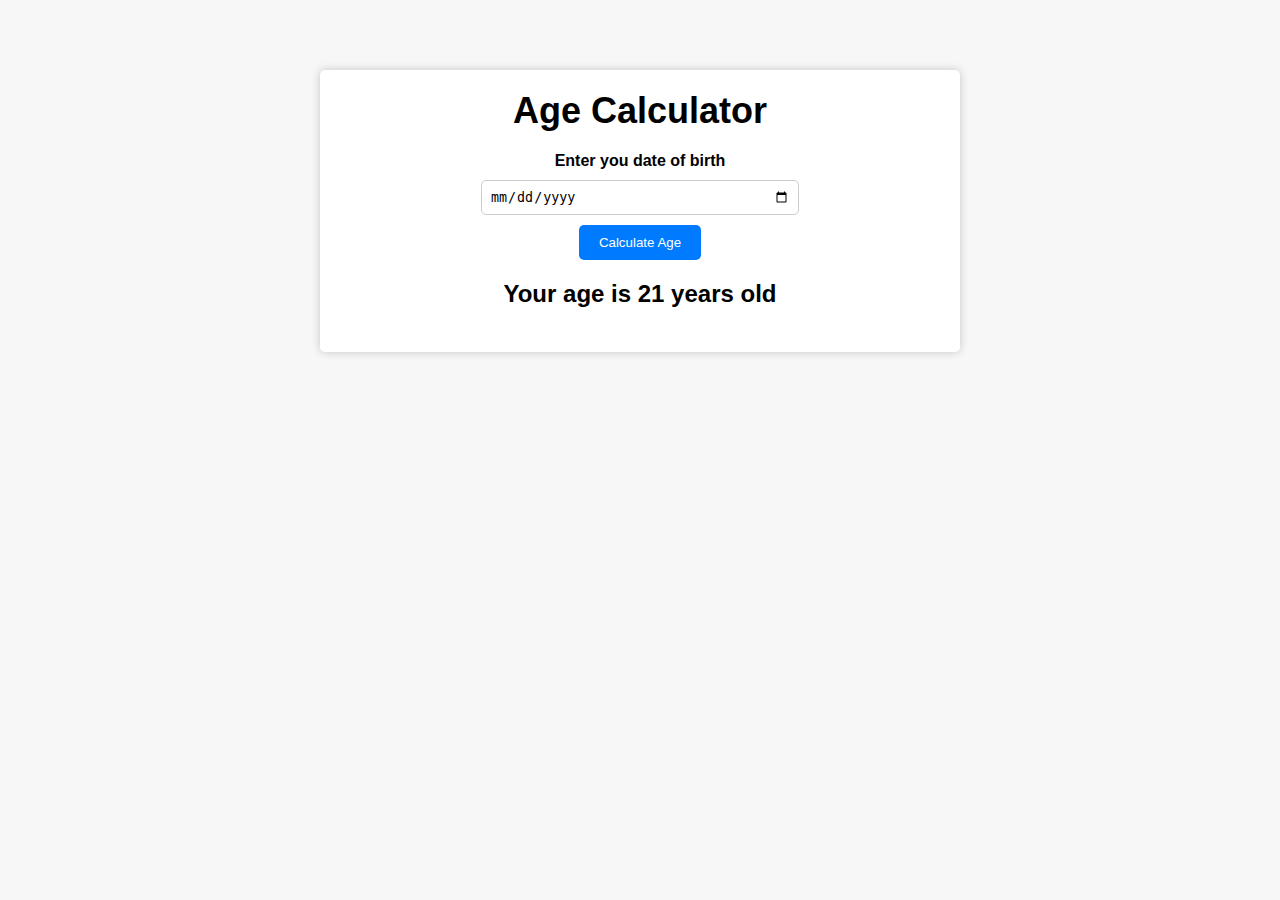
<file: Age Calculator/index.html>
<!DOCTYPE html>
<html lang="en">
  <head>
    <meta charset="UTF-8" />
    <meta http-equiv="X-UA-Compatible" content="IE=edge" />
    <meta name="viewport" content="width=device-width, initial-scale=1.0" />
    <title>Age Calculator</title>
    <link rel="stylesheet" href="style.css" />
  </head>
  <body>
    <div class="container">
      <h1>Age Calculator</h1>
      <div class="form">
        <label for="birthday">Enter you date of birth</label>
        <input type="date" id="birthday" name="birthday" />
        <button id="btn">Calculate Age</button>
        <p id="result">Your age is 21 years old</p>
      </div>
    </div>

    <script src="script.js"></script>
  </body>
</html>
</file>
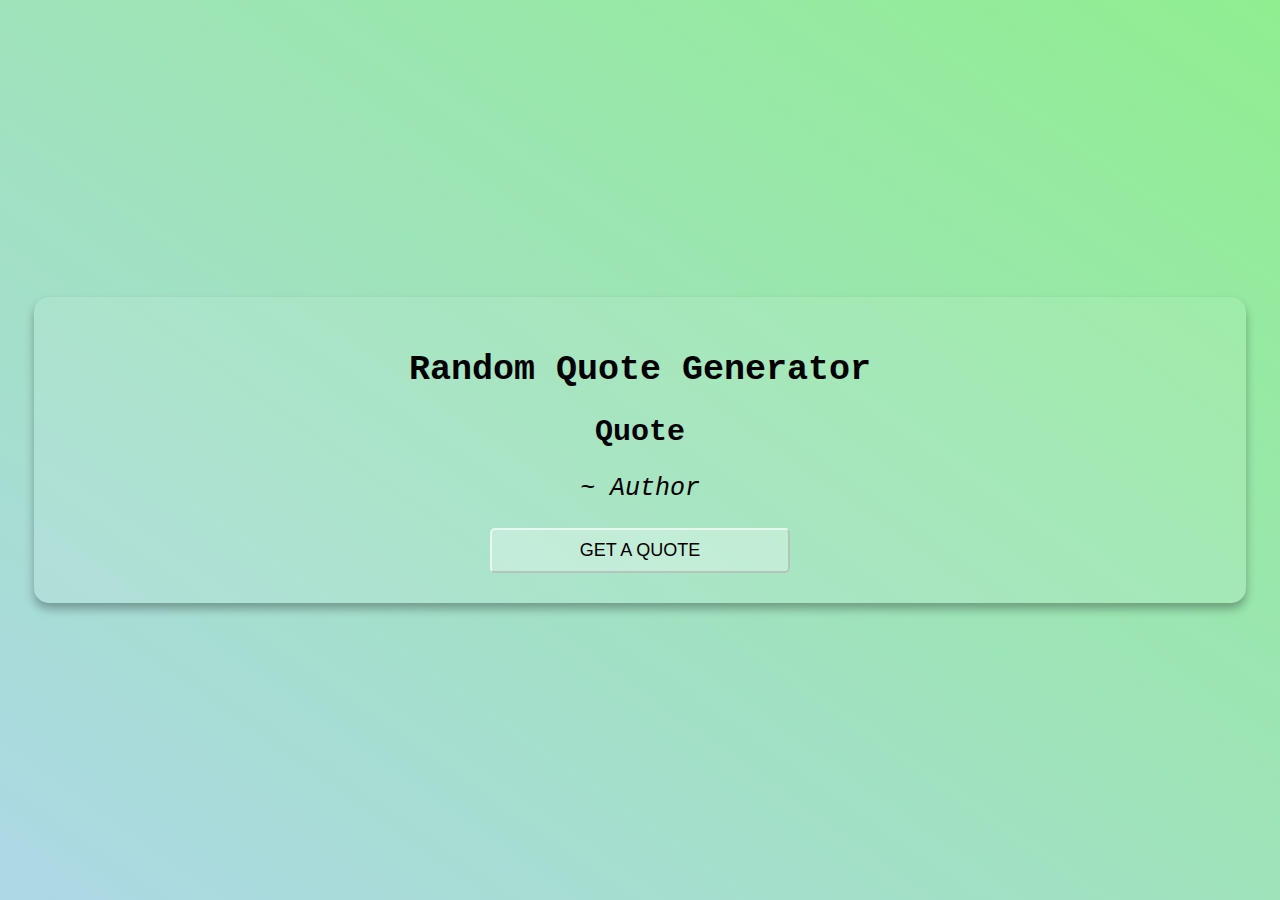
<file: Random Quote Generator/index.html>
<!DOCTYPE html>
<html lang="en">
  <head>
    <meta charset="UTF-8" />
    <meta http-equiv="X-UA-Compatible" content="IE=edge" />
    <meta name="viewport" content="width=device-width, initial-scale=1.0" />
    <title>Random Quote Generator</title>
    <link
      rel="stylesheet"
      href="https://cdnjs.cloudflare.com/ajax/libs/font-awesome/6.2.1/css/all.min.css"
      integrity="sha512-MV7K8+y+gLIBoVD59lQIYicR65iaqukzvf/nwasF0nqhPay5w/9lJmVM2hMDcnK1OnMGCdVK+iQrJ7lzPJQd1w=="
      crossorigin="anonymous"
      referrerpolicy="no-referrer"
    />
    <link rel="stylesheet" href="style.css" />
  </head>
  <body>
    <div class="container">
      <h1 class="heading">Random Quote Generator</h1>
      <h2 class="quote">
        <i class="fa-solid fa-quote-left"></i>
        <span id="quote">Quote</span>
        <i class="fa-solid fa-quote-right"></i>
      </h2>
      <p class="author" id="author">~ Author</p>
      <button class="btn" id="btn">Get a quote</button>
    </div>
    <script src="script.js"></script>
  </body>
</html>
</file>
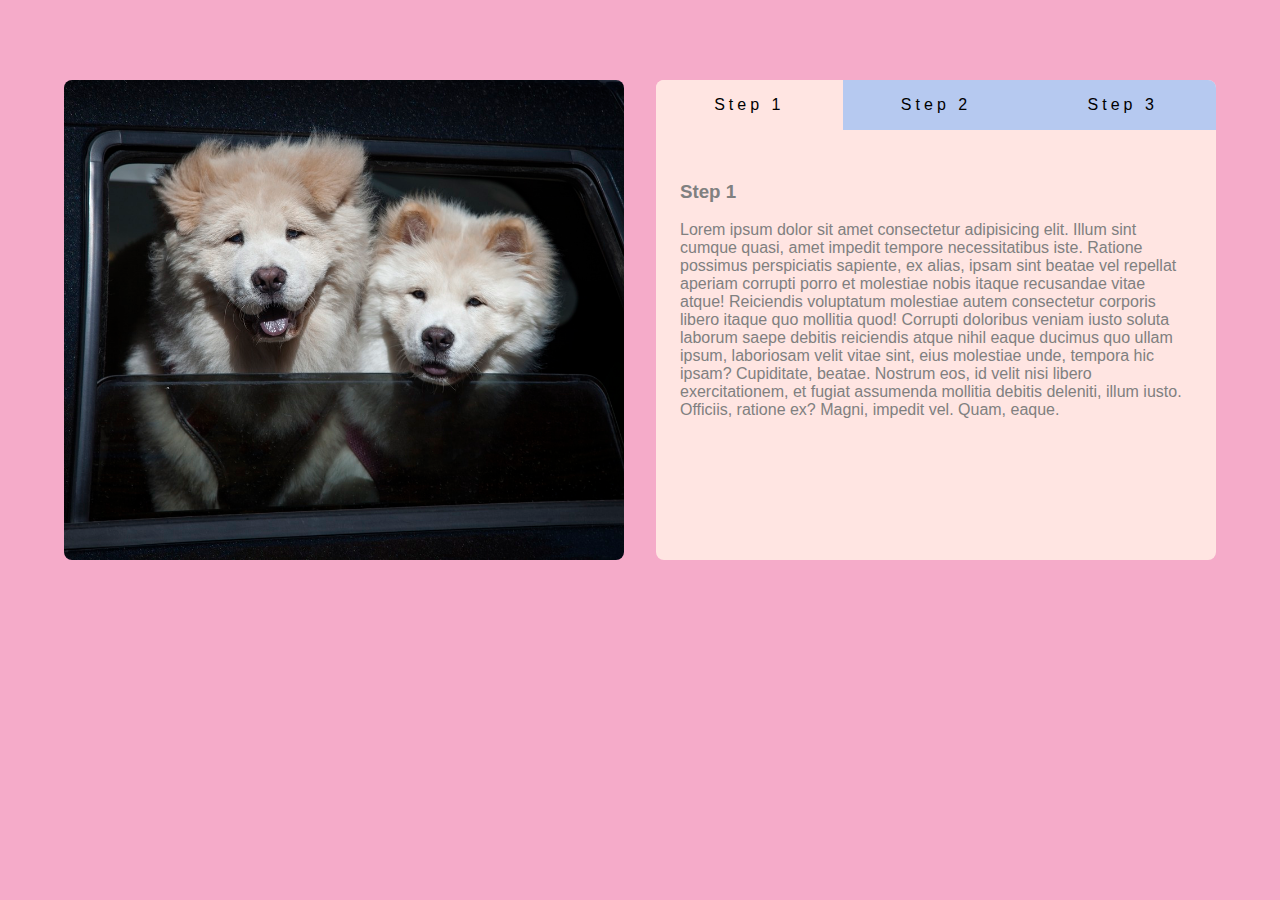
<file: Tabs Section/index.html>
<!DOCTYPE html>
<html lang="en">
  <head>
    <meta charset="UTF-8" />
    <meta name="viewport" content="width=device-width, initial-scale=1.0" />
    <title>Tabs Project</title>

    <link rel="stylesheet" href="style.css" />
  </head>
  <body>
    <div class="section-center">
      <div class="image">
        <img src="dogs.jpg" alt="" />
      </div>
      <div class="tabs">
        <div class="btn-container">
          <button class="button live" data-id="step1">Step 1</button>
          <button class="button" data-id="step2">Step 2</button>
          <button class="button" data-id="step3">Step 3</button>
        </div>
        <div class="tabs-content">
          <div class="content live" id="step1">
            <h3>Step 1</h3>
            <p>
              Lorem ipsum dolor sit amet consectetur adipisicing elit. Illum
              sint cumque quasi, amet impedit tempore necessitatibus iste.
              Ratione possimus perspiciatis sapiente, ex alias, ipsam sint
              beatae vel repellat aperiam corrupti porro et molestiae nobis
              itaque recusandae vitae atque! Reiciendis voluptatum molestiae
              autem consectetur corporis libero itaque quo mollitia quod!
              Corrupti doloribus veniam iusto soluta laborum saepe debitis
              reiciendis atque nihil eaque ducimus quo ullam ipsum, laboriosam
              velit vitae sint, eius molestiae unde, tempora hic ipsam?
              Cupiditate, beatae. Nostrum eos, id velit nisi libero
              exercitationem, et fugiat assumenda mollitia debitis deleniti,
              illum iusto. Officiis, ratione ex? Magni, impedit vel. Quam,
              eaque.
            </p>
          </div>

          <div class="content" id="step2">
            <h3>Step 2</h3>
            <p>
              Lorem ipsum dolor sit amet consectetur adipisicing elit. Adipisci
              molestiae doloremque enim deleniti voluptatum necessitatibus,
              facilis et quas, quasi magni obcaecati iusto ipsam ipsum amet
              autem labore dignissimos accusantium dolorem perspiciatis non
              harum, alias vel a asperiores? Qui amet tempora mollitia quos,
              facilis debitis nemo praesentium, optio facere nostrum, eum totam
              magnam quasi laborum sint repellendus quibusdam vero? Ipsum
              explicabo officiis culpa delectus quasi cumque saepe voluptates
              accusantium voluptatem omnis iste, sequi beatae quae dolor vero
              nostrum at amet eum dolores ut. Autem velit eius, libero adipisci
              dolore harum accusantium ipsum, voluptate ad recusandae vitae
              blanditiis? Harum nihil molestiae cum!
            </p>
          </div>

          <div class="content" id="step3">
            <h3>Step 3</h3>
            <p>
              Lorem, ipsum dolor sit amet consectetur adipisicing elit. Quaerat,
              asperiores magnam? In expedita laudantium magnam ratione alias
              minus nemo incidunt, dignissimos architecto placeat corporis
              molestiae labore vitae ullam laborum ut culpa eaque officiis,
              blanditiis sunt fugit ex? Neque quod mollitia delectus ipsa?
              Dolore veritatis, tenetur laudantium possimus unde debitis enim
              est illum, ea distinctio quod itaque quaerat ex sint eum optio in
              saepe labore sunt odit? Dolore, iusto! Ducimus sint laudantium
              consectetur. Velit facere culpa excepturi ad, quae distinctio iure
              incidunt. Odio alias laboriosam unde quo repudiandae corporis
              laborum quaerat asperiores minima quis in nam maxime recusandae
              iure, provident a?
            </p>
          </div>
        </div>
      </div>
    </div>
    <script src="script.js"></script>
  </body>
</html>
</file>
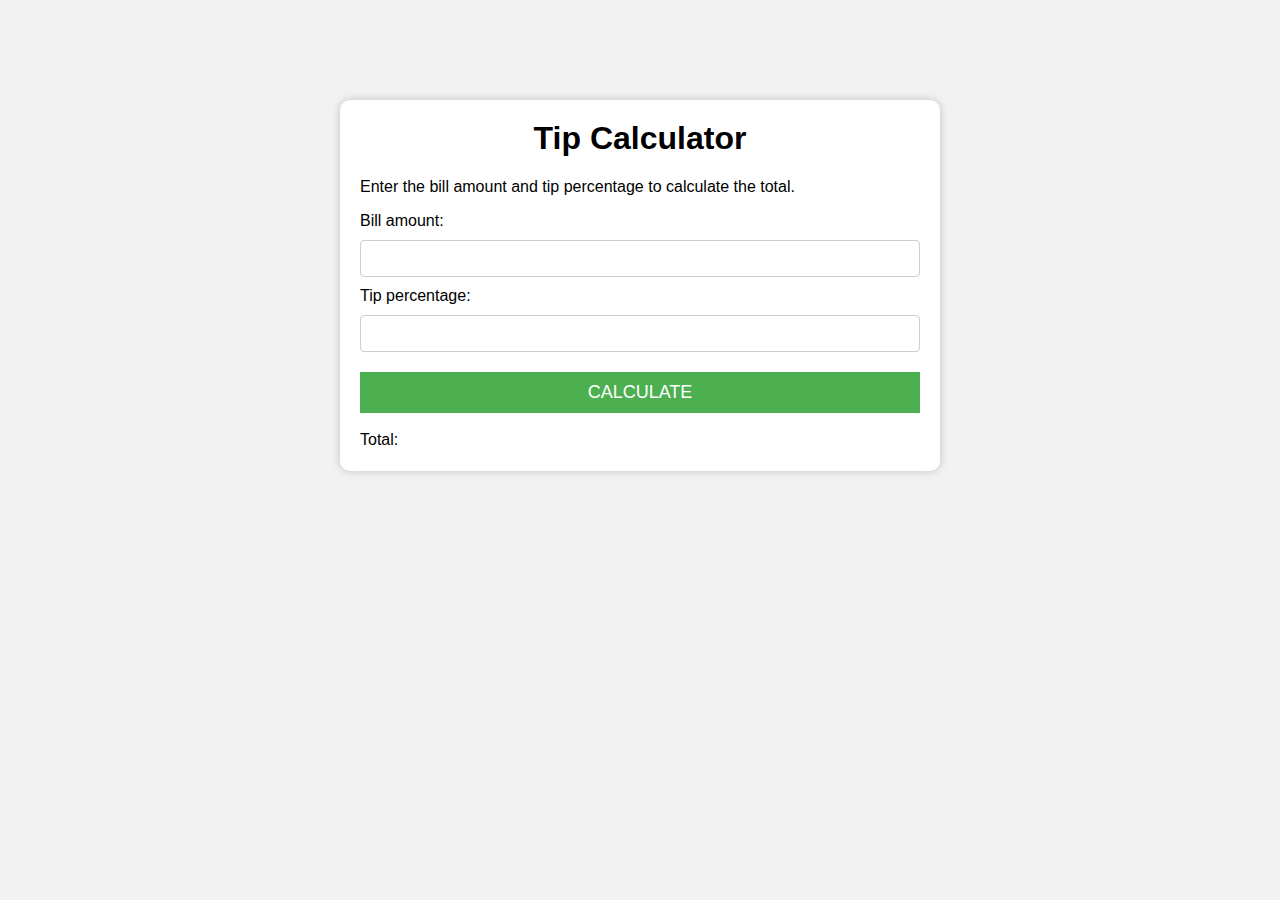
<file: Tip Calculator Project/index.html>
<!DOCTYPE html>
<html lang="en">
  <head>
    <meta charset="UTF-8" />
    <meta http-equiv="X-UA-Compatible" content="IE=edge" />
    <meta name="viewport" content="width=device-width, initial-scale=1.0" />
    <title>Tip Calculator</title>
    <link rel="stylesheet" href="style.css" />
  </head>
  <body>
    <div class="container">
      <h1>Tip Calculator</h1>
      <p>Enter the bill amount and tip percentage to calculate the total.</p>
      <label for="bill">Bill amount:</label>
      <input type="number" id="bill" />
      <br />
      <label for="tip">Tip percentage:</label>
      <input type="number" id="tip" />
      <br />
      <button type="button" id="calculate">Calculate</button>
      <br />
      <label for="total">Total:</label>
      <span id="total"></span>
    </div>
    <script src="script.js"></script>
  </body>
</html>
</file>
<file: Age Calculator/style.css>
body {
  margin: 0;
  padding: 20px;
  font-family: "Montserrat", sans-serif;
  background-color: #f7f7f7;
}

.container {
  background-color: white;
  box-shadow: 0 0 10px rgba(0, 0, 0, 0.2);
  padding: 20px;
  max-width: 600px;
  margin: 0 auto;
  border-radius: 5px;
  margin-top: 50px;
}

h1 {
  font-size: 36px;
  text-align: center;
  margin-top: 0;
  margin-bottom: 20px;
}

.form {
  display: flex;
  flex-direction: column;
  align-items: center;
}

label {
  font-weight: bold;
  margin-bottom: 10px;
}

input {
  padding: 8px;
  border: 1px solid #ccc;
  border-radius: 5px;
  width: 100%;
  max-width: 300px;
}

button {
  background-color: #007bff;
  color: white;
  border: none;
  padding: 10px 20px;
  border-radius: 5px;
  margin-top: 10px;
  cursor: pointer;
  transition: background-color 0.3s ease;
}

button:hover {
  background-color: #0062cc;
}

#result {
  margin-top: 20px;
  font-size: 24px;
  font-weight: bold;
}
</file>
<file: Random Quote Generator/style.css>
body {
  margin: 0;
  display: flex;
  min-height: 100vh;
  justify-content: center;
  align-items: center;
  font-family: "Courier New", Courier, monospace;
  background: linear-gradient(to left bottom, lightgreen, lightblue);
}

.container {
  background-color: rgba(255, 255, 255, 0.1);
  box-shadow: 0 6px 10px rgba(0, 0, 0, 0.3);
  padding: 30px;
  border-radius: 15px;
  width: 90%;
  margin: 10px;
  text-align: center;
}

.heading {
  font-size: 35px;
  font-weight: 700;
}

.quote {
  font-size: 30px;
  font-weight: 600;
}

.author {
  font-size: 25px;
  margin: 10px;
  font-style: italic;
}

.btn {
  font-size: 18px;
  border-radius: 5px;
  cursor: pointer;
  padding: 10px;
  margin-top: 15px;
  background-color: rgba(255, 255, 255, 0.3);
  border-color: rgba(255, 255, 255, 0.6);
  text-transform: uppercase;
  width: 300px;
}

.btn:hover {
  background-color: rgba(255, 255, 255, 0.6);
  box-shadow: 0 4px 4px rgba(0, 0, 0, 0.3);
  transition: all 300ms ease-in-out;
  color: green;
}
</file>
<file: Tabs Section/style.css>
body {
  margin: 0;
  padding: 0;
  font-family: sans-serif;
  background: #f5abc9;
  color: grey;
}

img {
  display: block;
  width: 100%;
}

.section-center {
  width: 90vw;
  margin: 0 auto;
  max-width: 1170px;
  min-width: 340px;
  padding: 5rem 0;
}

.image {
  margin-bottom: 2rem;
}
img {
  border-radius: 0.5rem;
  object-fit: cover;
  height: 30rem;
}
.tabs {
  background: #ffe5e2;
  border-radius: 0.5rem;
  grid-template-rows: auto 1fr;
}
.btn-container {
  display: grid;
  grid-template-columns: 1fr 1fr 1fr;
}
.button:nth-child(1) {
  border-top-left-radius: 0.5rem;
}
.button:nth-child(3) {
  border-top-right-radius: 0.5rem;
}
.button {
  padding: 1rem 0;
  border: none;
  font-size: 1rem;
  background: #b6c9f0;
  cursor: pointer;
  transition: all 0.3s linear;
  letter-spacing: 0.25rem;
}
.button:hover:not(.live) {
  background: #e93b81;
  color: white;
}
.tabs-content {
  padding: 2rem 1.5rem;
}
/* hide content */
.content {
  display: none;
}
.button.live {
  background: #ffe5e2;
}
.content.live {
  display: block;
}

@media (min-width: 992px) {
  .image {
    margin-bottom: 0;
  }

  .section-center {
    display: grid;
    grid-template-columns: 1fr 1fr;
    column-gap: 2rem;
  }
}
</file>
<file: Tip Calculator Project/style.css>
* {
  box-sizing: border-box;
}

body {
  background-color: #f2f2f2;
  font-family: "Helvetica", sans-serif;
}

.container {
  background-color: white;
  max-width: 600px;
  margin: 100px auto;
  padding: 20px;
  box-shadow: 0 0 10px rgba(0, 0, 0, 0.2);
  border-radius: 10px;
}

h1 {
  margin-top: 0;
  text-align: center;
}

input {
  padding: 10px;
  border: 1px solid #ccc;
  border-radius: 4px;
  margin: 10px 0;
  width: 100%;
}

button {
  background-color: #4caf50;
  color: white;
  padding: 10px;
  border: none;
  cursor: pointer;
  margin: 10px 0;
  width: 100%;
  font-size: 18px;
  text-transform: uppercase;
  transition: background-color 0.2s ease;
}

button:hover {
  background-color: #45a049;
}

#total {
  font-size: 24px;
  font-weight: bold;
  margin-top: 10px;
}
</file>
